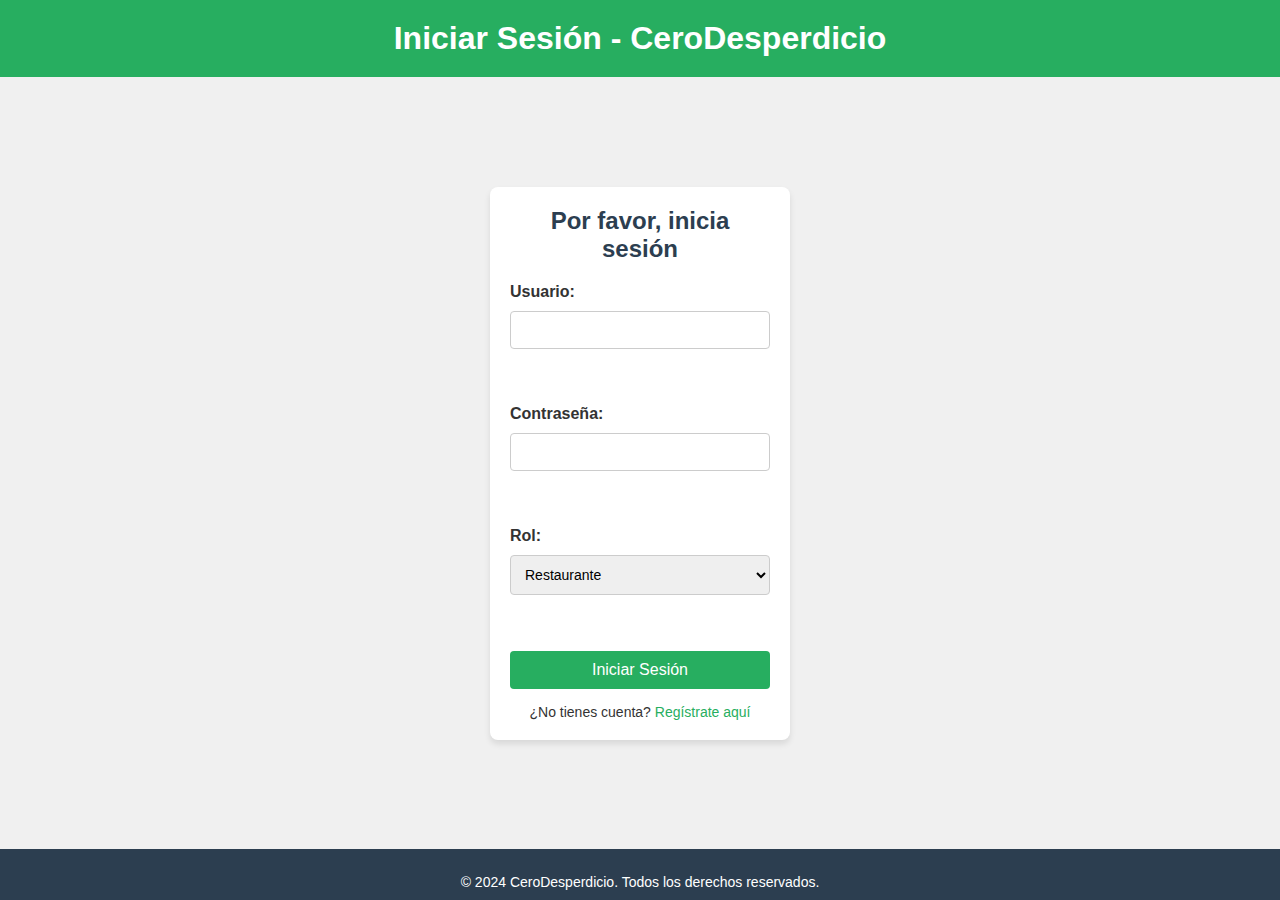
<file: index.html>
<!DOCTYPE html>
<html lang="es">

<head>
    <meta charset="UTF-8">
    <meta name="viewport" content="width=device-width, initial-scale=1.0">
    <title>Login - CeroDesperdicio</title>
    <link rel="stylesheet" href="css/login_register.css">
</head>

<body>
    <header>
        <h1>Iniciar Sesión - CeroDesperdicio</h1>
    </header>

    <main>
        <section>
            <h2>Por favor, inicia sesión</h2>
            <form>
                <label for="username">Usuario:</label>
                <input type="text" id="username" name="username" required><br><br>

                <label for="password">Contraseña:</label>
                <input type="password" id="password" name="password" required><br><br>

                <label for="role">Rol:</label>
                <select id="role" name="role" required>
                    <option value="restaurante">Restaurante</option>
                    <option value="organizacion">Organización Benéfica</option>
                    <option value="usuario">Usuario Normal</option>
                </select><br><br>

                <input type="button" onclick="login()" value="Iniciar Sesión">
            </form>
            <p>¿No tienes cuenta? <a href="/html/registro.html">Regístrate aquí</a></p>
        </section>
    </main>

    <footer>
        <p>&copy; 2024 CeroDesperdicio. Todos los derechos reservados.</p>
    </footer>

    <!-- Archivo de JavaScript externo -->
    <script src="js/script_login.js"></script>
</body>

</html>
</file>
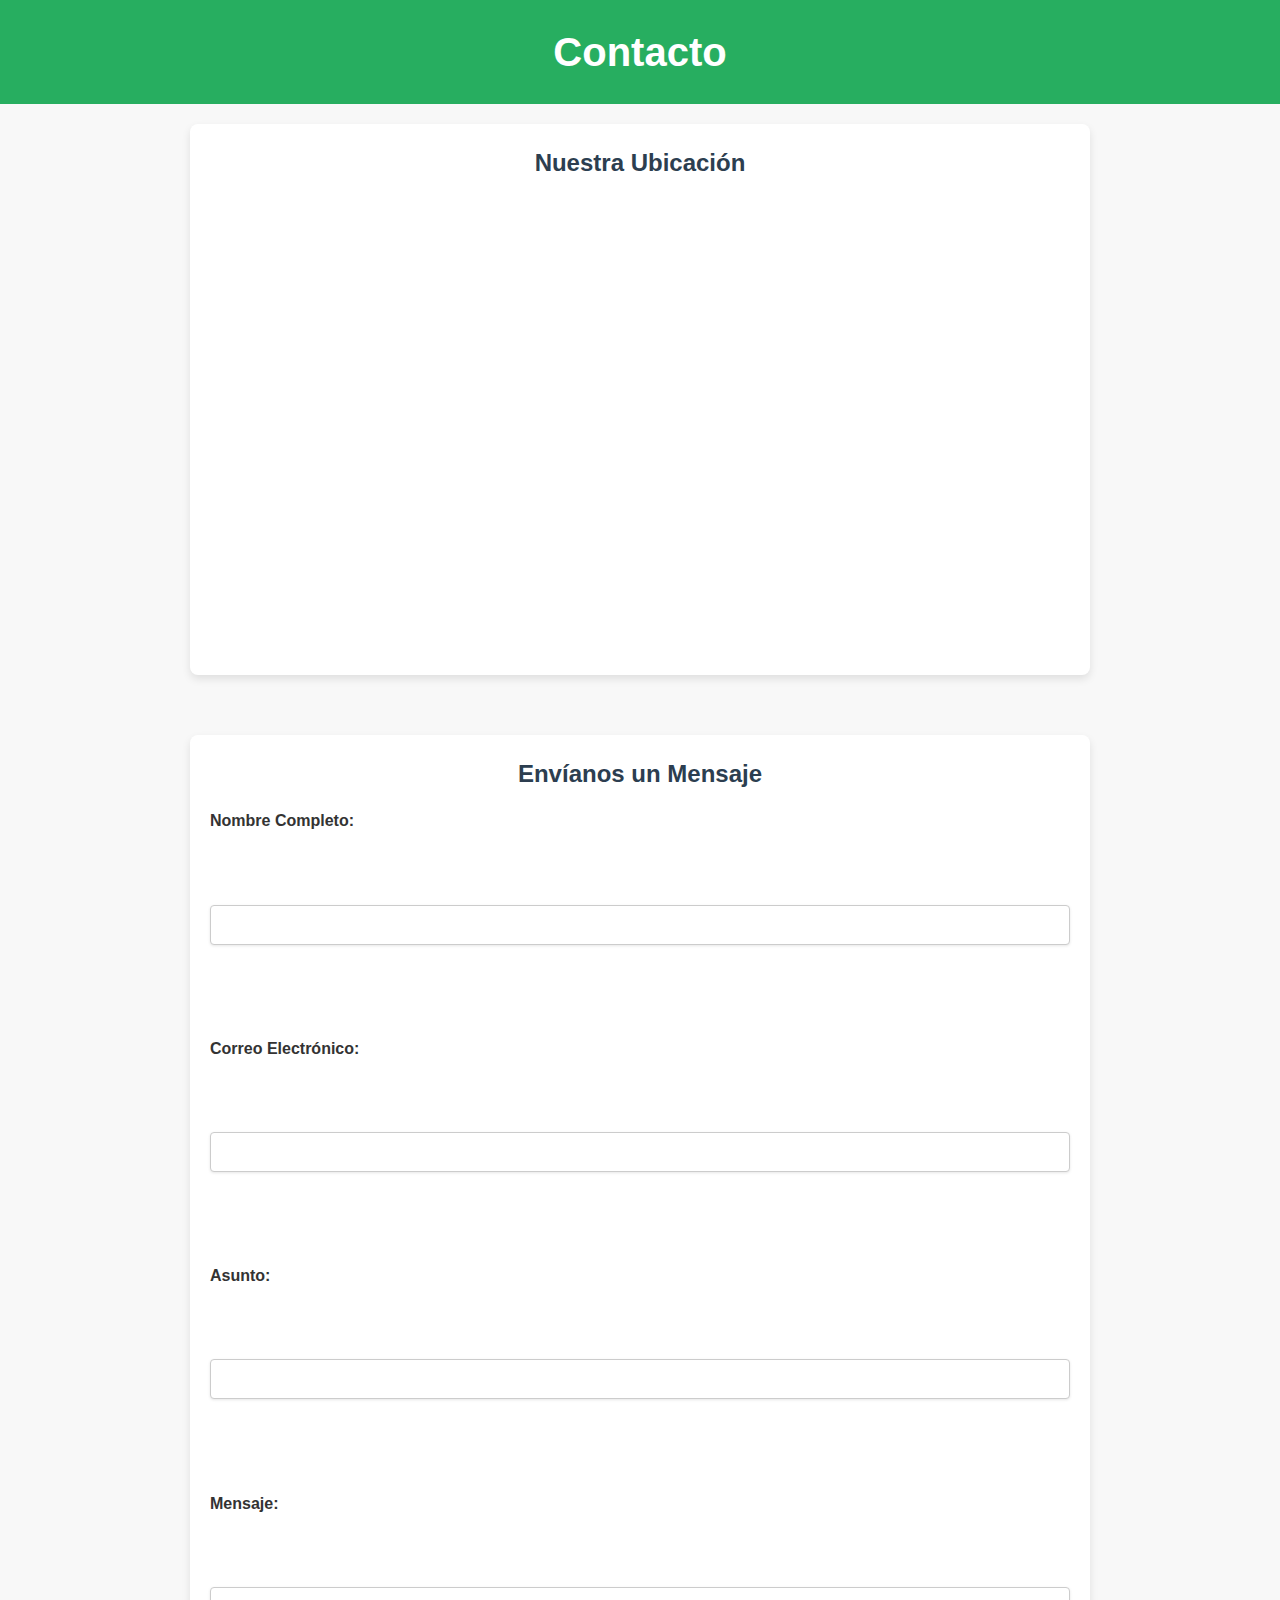
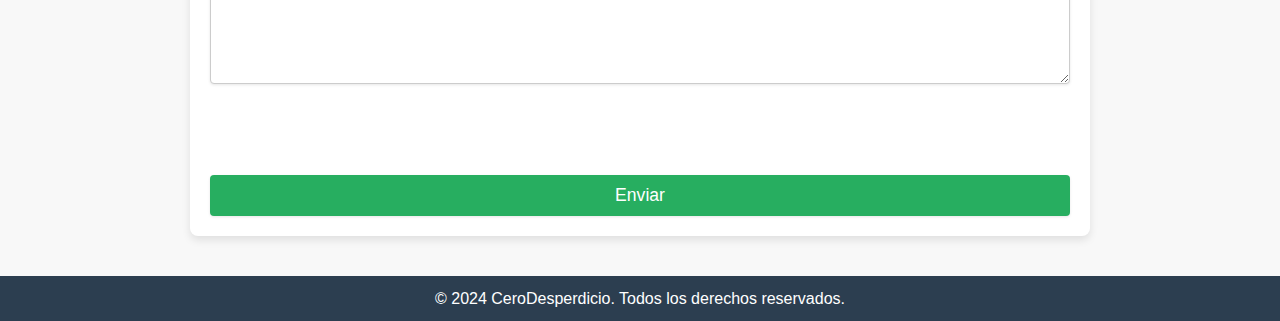
<file: html/contacto.html>
<!DOCTYPE html>
<html lang="es">
<head>
    <meta charset="UTF-8">
    <meta name="viewport" content="width=device-width, initial-scale=1.0">
    <title>Contacto - CeroDesperdicio</title>
    <link rel="stylesheet" href="/css/contacto.css"> <!-- Si tienes estilos propios -->
</head>
<body>

    <header>
        <h1>Contacto</h1>
    </header>

    <main>
        <!-- Sección del mapa con un iframe -->
        <section id="mapa">
            <h2>Nuestra Ubicación</h2>
            <iframe src="https://www.google.com/maps/embed?pb=!1m18!1m12!1m3!1d62667.49863583504!2d-74.81797505!3d10.9845951!2m3!1f0!2f0!3f0!3m2!1i1024!2i768!4f13.1!3m3!1m2!1s0x8ef42d44d12ae605%3A0x2633844581b917b2!2sBarranquilla%2C%20Atl%C3%A1ntico!5e0!3m2!1ses!2sco!4v1727123909899!5m2!1ses!2sco" width="600" height="450" style="border:0;" allowfullscreen="" loading="lazy" referrerpolicy="no-referrer-when-downgrade"></iframe>
        </section>

        <!-- Sección del formulario de contacto -->
        <section id="formulario-contacto">
            <h2>Envíanos un Mensaje</h2>
            <form action="#" method="post">
                <label for="name">Nombre Completo:</label><br>
                <input type="text" id="name" name="name" required><br><br>

                <label for="email">Correo Electrónico:</label><br>
                <input type="email" id="email" name="email" required><br><br>

                <label for="subject">Asunto:</label><br>
                <input type="text" id="subject" name="subject" required><br><br>

                <label for="message">Mensaje:</label><br>
                <textarea id="message" name="message" rows="5" required></textarea><br><br>

                <input type="submit" value="Enviar">
            </form>
        </section>
    </main>

    <footer>
        <p>&copy; 2024 CeroDesperdicio. Todos los derechos reservados.</p>
    </footer>

</body>
</html>
</file>
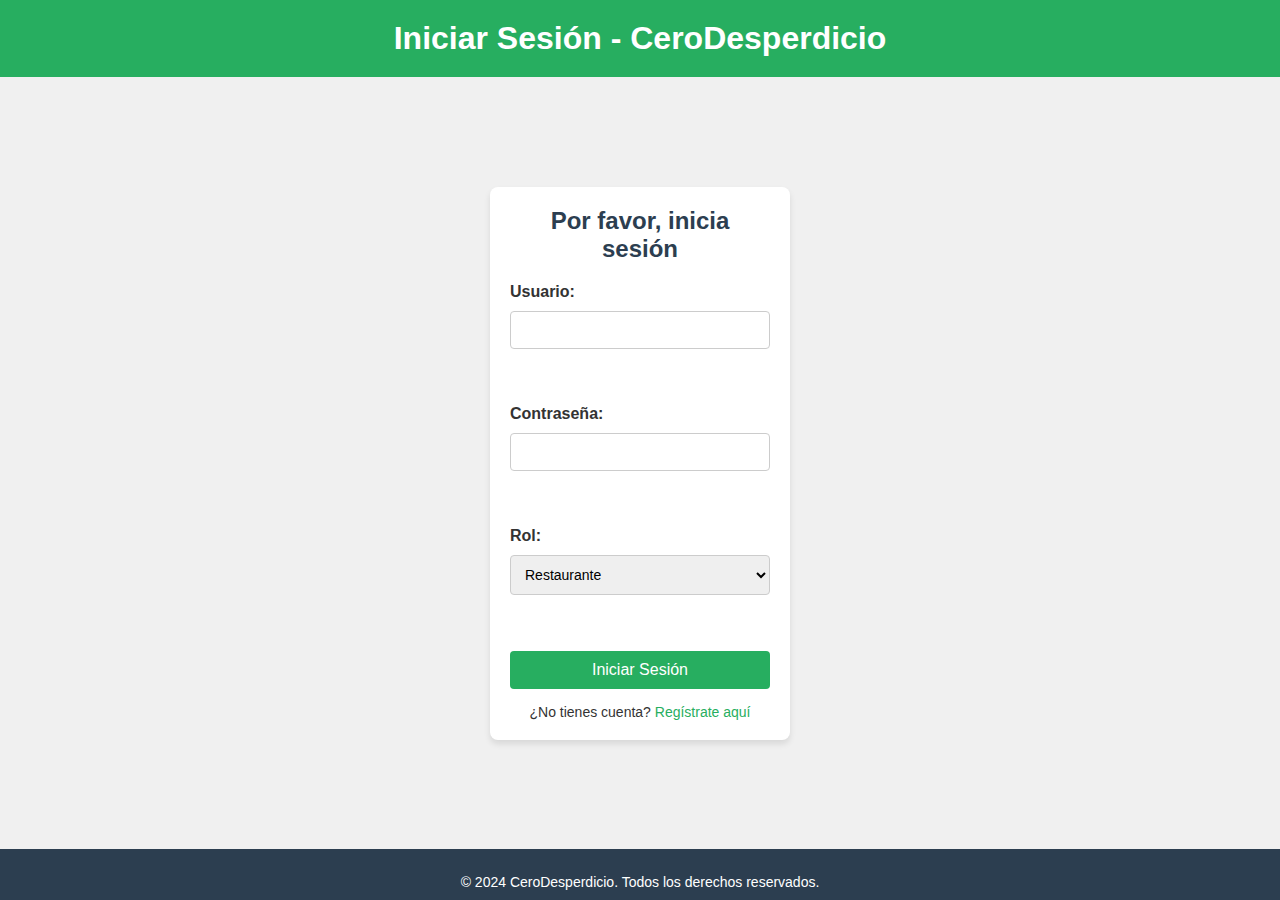
<file: html/donaciones_disponibles.html>
<!DOCTYPE html>
<html lang="es">
<head>
    <meta charset="UTF-8">
    <meta name="viewport" content="width=device-width, initial-scale=1.0">
    <title>Panel de gestión de donaciones</title>
    <link rel="stylesheet" href="/css/donaciones_disponibles.css">
    <link rel="stylesheet" href="https://cdnjs.cloudflare.com/ajax/libs/font-awesome/6.0.0-beta3/css/all.min.css">
</head>
<body>
    <header>
        <h1>Panel de gestión de donaciones</h1>
        <!-- Contenedor para el nombre del usuario y el ícono en la parte superior derecha -->
        <div id="user-info" class="user-info">
            <i class="fas fa-user"></i> <!-- Ícono de usuario -->
            <p id="usuario-nombre"></p> <!-- Aquí se mostrará el nombre del usuario -->
            <button id="logout-btn" class="logout-btn" onclick="logout()">
                <i class="fas fa-sign-out-alt"></i> <!-- Ícono de cerrar sesión -->
            </button>
        </div>
    </header>

    <main>
        <section id="donaciones-section">
            <h2>Donaciones Recibidas</h2>
            <table id="donaciones-table">
                <thead>
                    <tr>
                        <th>Nombre del Donante</th>
                        <th>Teléfono</th>
                        <th>Barrio</th>
                        <th>Dirección</th>
                        <th>Tipo de Donación</th>
                        <th>Cantidad</th>
                        <th>Unidad</th>
                        <th>Fecha de Caducidad</th>
                    </tr>
                </thead>
                <tbody id="donaciones-body">
                    <!-- Aquí se mostrarán las donaciones -->
                </tbody>
            </table>
        </section>
    </main>

    <footer>
        <p>&copy; 2024 CeroDesperdicio. Todos los derechos reservados.</p>
    </footer>

    <script src="/js/donaciones_disponibles.js"></script>
    <script src="/js/script_show_user.js"></script>
    <script src="/js/verifyLoged.js"></script>
</body>
</html>
</file>
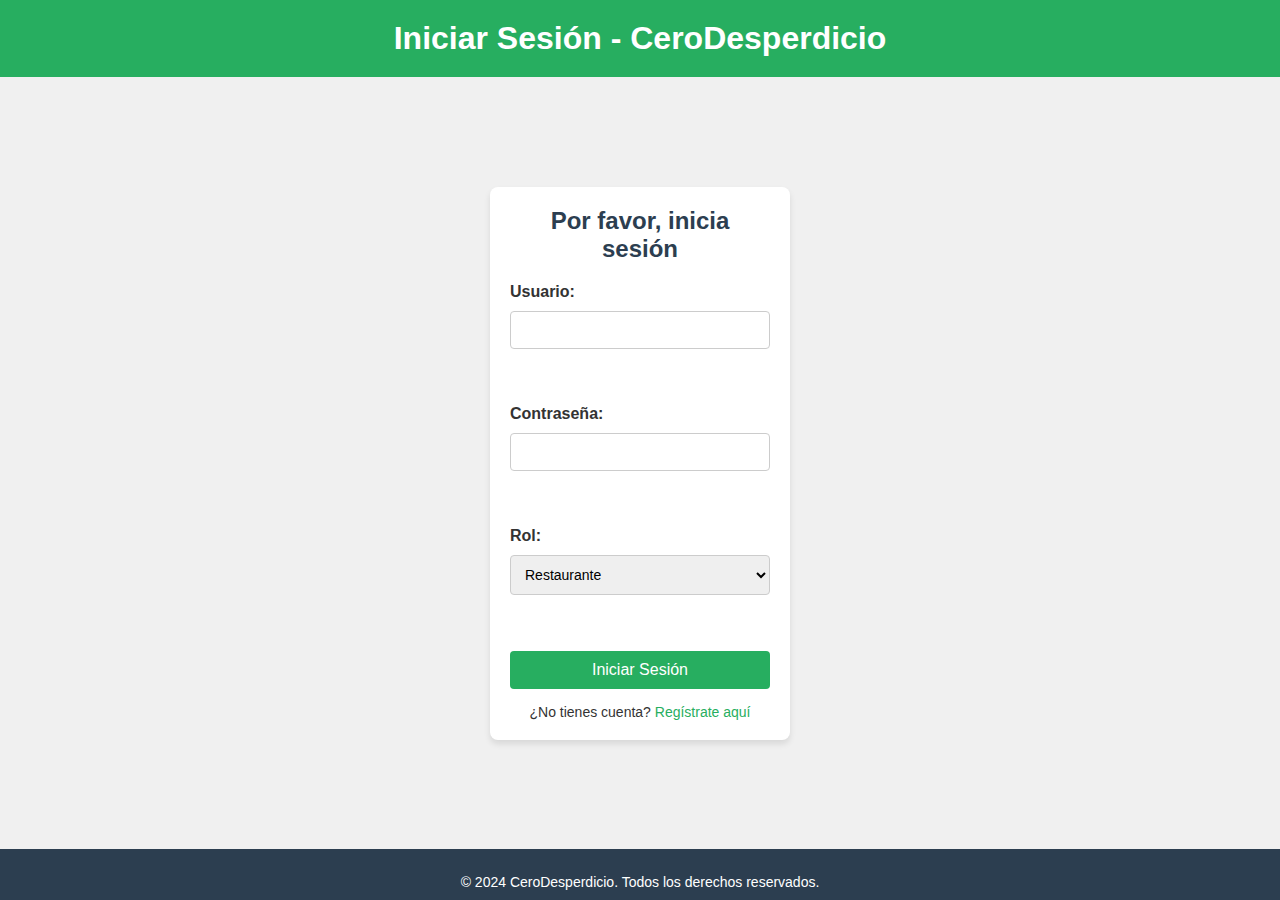
<file: html/donar.html>
<!DOCTYPE html>
<html lang="es">
<head>
    <meta charset="UTF-8">
    <meta name="viewport" content="width=device-width, initial-scale=1.0">
    <title>CeroDesperdicio</title>
    <link rel="stylesheet" href="/css/donaciones.css">
    <link rel="stylesheet" href="https://cdnjs.cloudflare.com/ajax/libs/font-awesome/6.0.0-beta3/css/all.min.css">

</head>
<body>
    <header>
        <h1>Panel de donaciones</h1>
        
        <div id="user-info" class="user-info"></div>
            <i class="fas fa-user"></i> <!-- Ícono de usuario -->
            <p id="usuario-nombre"></p> <!-- Aquí se mostrará el nombre del usuario -->
            <button id="logout-btn" class="logout-btn" onclick="logout()">
                <i class="fas fa-sign-out-alt"></i> <!-- Ícono de cerrar sesión -->
            </button>
        </div>
    </header>

    <main>
        <section id="organizaciones-list" class="card-container">
            <!-- Aquí se generarán las tarjetas de las organizaciones -->
        </section>
    </main>



    <footer>
        <p>&copy; 2024 CeroDesperdicio. Todos los derechos reservados.</p>
    </footer>

    <script src="/js/script_organizaciones.js"></script>
    <script src="/js/script_show_user.js"></script>
    <script src="/js/verifyLoged.js"></script>
</body>
</html>
</file>
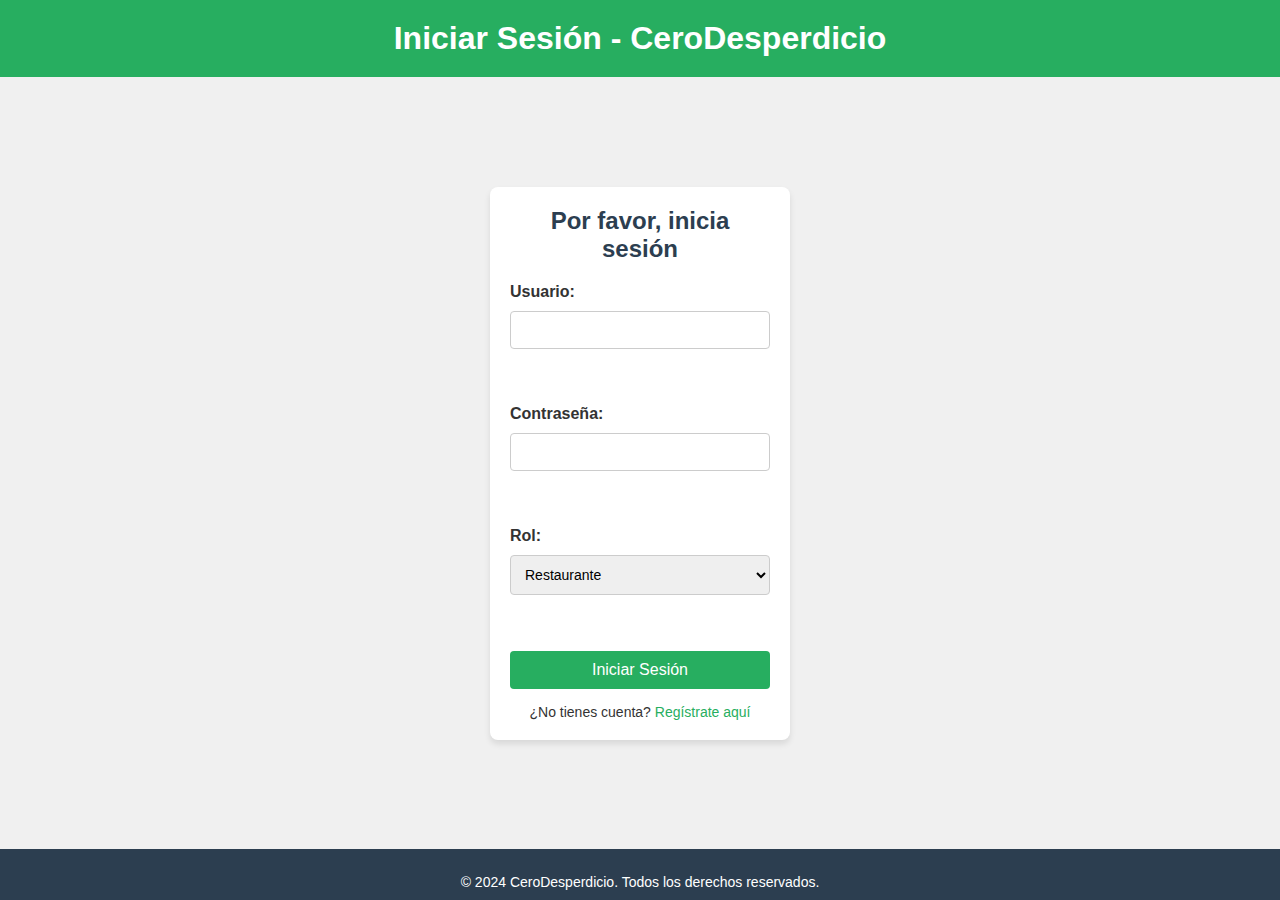
<file: html/formulario_donacion.html>
<!DOCTYPE html>
<html lang="es">
<head>
    <meta charset="UTF-8">
    <meta name="viewport" content="width=device-width, initial-scale=1.0">
    <title>Formulario de Donación</title>
    <link rel="stylesheet" href="/css/formulario_donaciones.css">
    <link rel="stylesheet" href="https://cdnjs.cloudflare.com/ajax/libs/font-awesome/6.0.0-beta3/css/all.min.css">
</head>
<body>
    <header>
        <h1>Realizar Donación</h1>
        <div id="user-info" class="user-info"></div>
        <i class="fas fa-user"></i> <!-- Ícono de usuario -->
        <p id="usuario-nombre"></p> <!-- Aquí se mostrará el nombre del usuario -->
        <button id="logout-btn" class="logout-btn" onclick="logout()">
            <i class="fas fa-sign-out-alt"></i> <!-- Ícono de cerrar sesión -->
        </button>
    </header>
    <main>
        <form id="donation-form">
            <label for="organization">Donado a:</label>
            <input type="text" id="organization" name="organization" readonly><br><br>

            <label for="donor-name">Nombre / Nombre del restaurante:</label>
            <input type="text" id="donor-name" name="donor-name" required><br><br>

            <!-- Campo nuevo: Teléfono de contacto -->
            <label for="contact-phone">Teléfono de contacto:</label>
            <input type="tel" id="contact-phone" name="contact-phone" required><br><br>

            <!-- Campo nuevo: Barrio -->
            <label for="neighborhood">Barrio:</label>
            <input type="text" id="neighborhood" name="neighborhood" required><br><br>

            <!-- Campo nuevo: Dirección -->
            <label for="address">Dirección:</label>
            <input type="text" id="address" name="address" required><br><br>

            <label for="donation-type">Nombre de alimento a donar:</label>
            <input type="text" id="donation-type" name="donation-type" required><br><br>

            <label for="donation-quantity">Cantidad:</label>
            <input type="number" min="1" id="donation-quantity" name="donation-quantity" required><br><br>

            <!-- Radio buttons para seleccionar la unidad de medida -->
            <label>Unidad de medida:</label><br>
            <input type="radio" id="litros" name="unit" value="litros" required>
            <label for="litros">Litros</label><br>

            <input type="radio" id="kilogramos" name="unit" value="kilogramos" required>
            <label for="kilogramos">Kilogramos</label><br>

            <input type="radio" id="unidades" name="unit" value="unidades" required>
            <label for="unidades">Unidades</label><br><br>

            <!-- Input de fecha para colocar la fecha de caducidad -->
            <label for="expiration-date">Fecha de Caducidad:</label>
            <input type="date" id="expiration-date" name="expiration-date" required><br><br>

            <input type="button" onclick="guardarDonacion()" value="Donar">
        </form>
    </main>
    <script src="/js/script_get_org.js"></script>
    <script src="/js/verifyLoged.js"></script>
    <script src="/js/script_show_user.js"></script>
    <script src="/js/script_send_donation.js"></script>
</body>
</html>
</file>
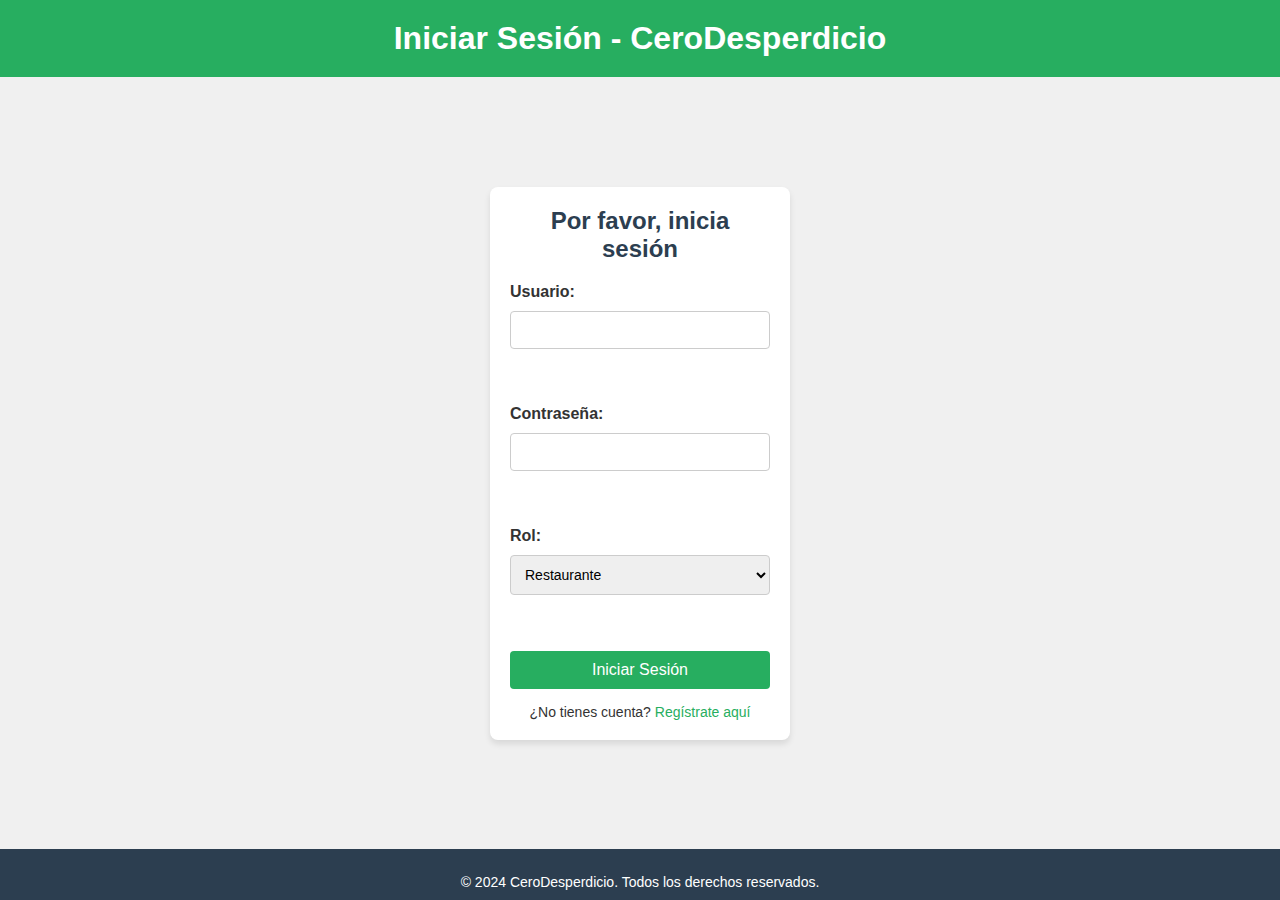
<file: html/intercambios.html>
<!DOCTYPE html>
<html lang="es">
<head>
    <meta charset="UTF-8">
    <meta name="viewport" content="width=device-width, initial-scale=1.0">
    <title>Intercambio de Alimentos</title>
    <link rel="stylesheet" href="/css/intercambios.css">
    <link rel="stylesheet" href="https://cdnjs.cloudflare.com/ajax/libs/font-awesome/6.0.0-beta3/css/all.min.css">
</head>
<body>
    <header>
        <h1>Intercambio de Alimentos</h1>
        
        <div id="user-info" class="user-info">
            <i class="fas fa-user"></i> <!-- Ícono de usuario -->
            <p id="usuario-nombre"></p> <!-- Aquí se mostrará el nombre del usuario -->
            <button id="logout-btn" class="logout-btn" onclick="logout()">
                <i class="fas fa-sign-out-alt"></i> <!-- Ícono de cerrar sesión -->
            </button>
        </div>
    </header>

    <main>
        <section id="intercambios-list" class="card-container">
            <!-- Aquí se generarán las tarjetas de los intercambios de alimentos -->
        </section>
    </main>

    <footer>
        <p>&copy; 2024 CeroDesperdicio. Todos los derechos reservados.</p>
    </footer>

    <script src="/js/script_intercambios.js"></script>
    <script src="/js/script_show_user.js"></script>
    <script src="/js/verifyLoged.js"></script>
</body>
</html>
</file>
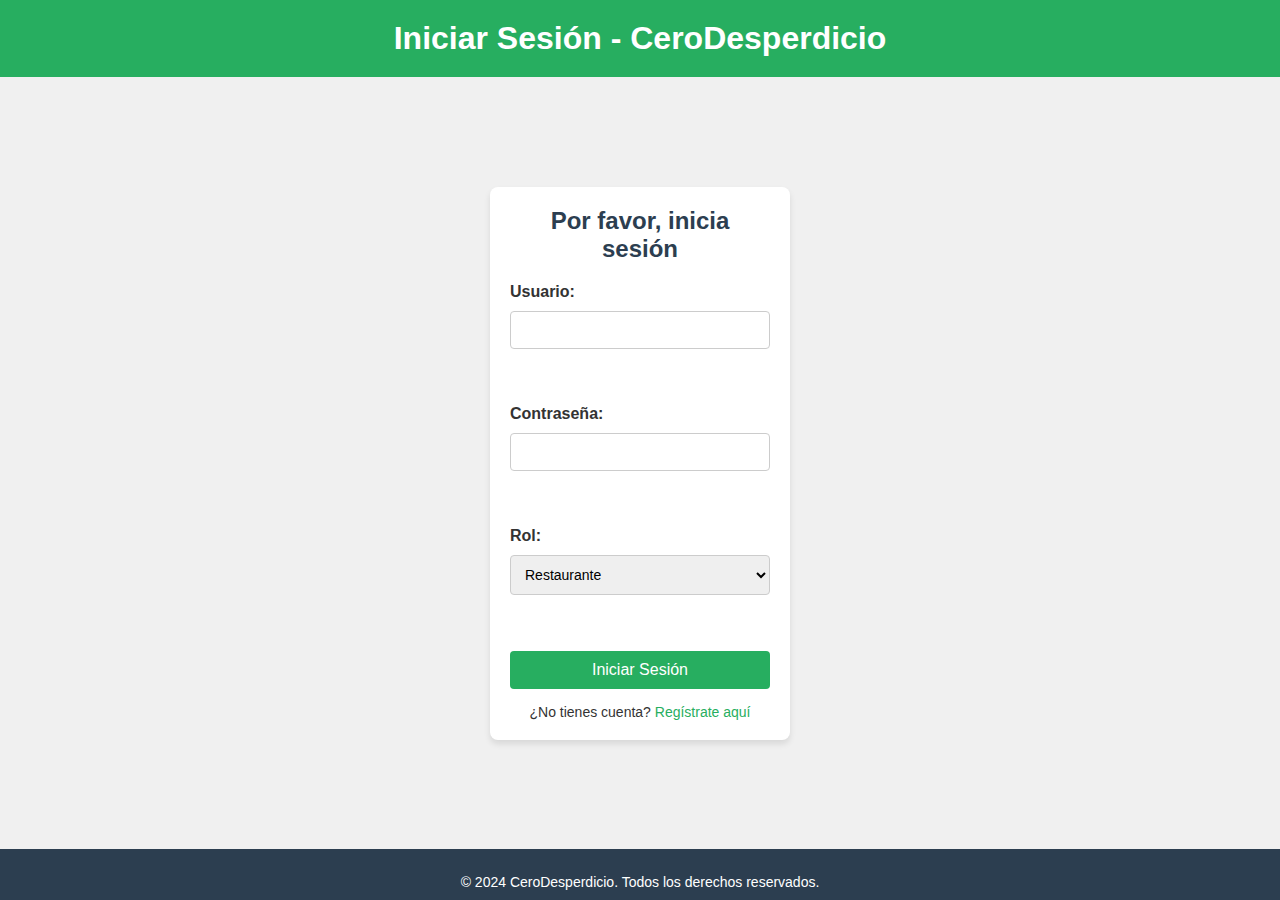
<file: html/organizacion.html>
<!DOCTYPE html>
<html lang="es">
<head>
    <meta charset="UTF-8">
    <meta name="viewport" content="width=device-width, initial-scale=1.0">
    <title>CeroDesperdicio</title>
    <link rel="stylesheet" href="/css/styles.css">
    <link rel="stylesheet" href="https://cdnjs.cloudflare.com/ajax/libs/font-awesome/6.0.0-beta3/css/all.min.css">
</head>
<body>
    <header>
        <h1>Bienvenido a CeroDesperdicio</h1>
       <!-- Contenedor para el nombre del usuario y el ícono en la parte superior derecha -->
       <div id="user-info" class="user-info">
        <i class="fas fa-user"></i> <!-- Ícono de usuario -->
        <p id="usuario-nombre"></p> <!-- Aquí se mostrará el nombre del usuario -->
        <button id="logout-btn" class="logout-btn" onclick="logout()">
            <i class="fas fa-sign-out-alt"></i> <!-- Ícono de cerrar sesión -->
        </button>
    </div>
        
        <nav>
            <ul>
                <li><a href="/html/organizacion.html">Inicio</a></li>
                <li><a href="/html/donaciones_disponibles.html">Donaciones Disponibles</a></li>
                <li><a href="/html/contacto.html">Contacto</a></li>
            </ul>
        </nav>
    </header>

    <img src="/img/imgdesper.jpg" class="img_i" >
            
    <main>
        <section>
            <h2>El problema del desperdicio de alimentos en Colombia</h2>
            <p>En Colombia, una cantidad significativa de alimentos se desperdicia cada año. Según informes recientes, se estima que alrededor de <strong>9.76 millones de toneladas</strong> de alimentos se pierden o desperdician anualmente, lo que equivale al 34% del total de los alimentos producidos en el país.</p>
            <p>Este desperdicio afecta tanto a los productores como a los consumidores, y representa una oportunidad perdida para alimentar a miles de personas que sufren de inseguridad alimentaria.</p>
        </section>
        


        <section>
            <h2>¿Qué es CeroDesperdicio?</h2>
            <p>CeroDesperdicio es una plataforma diseñada para reducir el desperdicio de alimentos mediante la donación de los excedentes de restaurantes y hogares. Nuestro objetivo es conectar a las personas y empresas con alimentos sobrantes con organizaciones benéficas que pueden distribuirlos a quienes más lo necesitan.</p>
            <p>De esta manera, no solo contribuimos a reducir el impacto ambiental del desperdicio de alimentos, sino que también ayudamos a quienes sufren de hambre y pobreza en nuestro país.</p>
        </section>

        <section>
            <h2>¿Cómo puedes contribuir?</h2>
            <ul>
                <li>Si eres un restaurante, puedes registrar los alimentos sobrantes y ponerlos a disposición de organizaciones benéficas.</li>
                <li>Si eres un usuario, puedes intercambiar o donar alimentos cercanos a su fecha de caducidad para evitar su desperdicio.</li>
                <li>Si representas una organización benéfica, puedes gestionar las donaciones recibidas para distribuirlas a quienes más lo necesitan.</li>
            </ul>
            <p>¡Juntos podemos marcar la diferencia en la lucha contra el desperdicio de alimentos!</p>
        </section>
    </main>

    <footer>
        <p>&copy; 2024 CeroDesperdicio. Todos los derechos reservados.</p>
    </footer>

    <script src="/js/script_show_user.js"></script>
    <script src="/js/verifyLoged.js"></script>
</body>
</html>
</file>
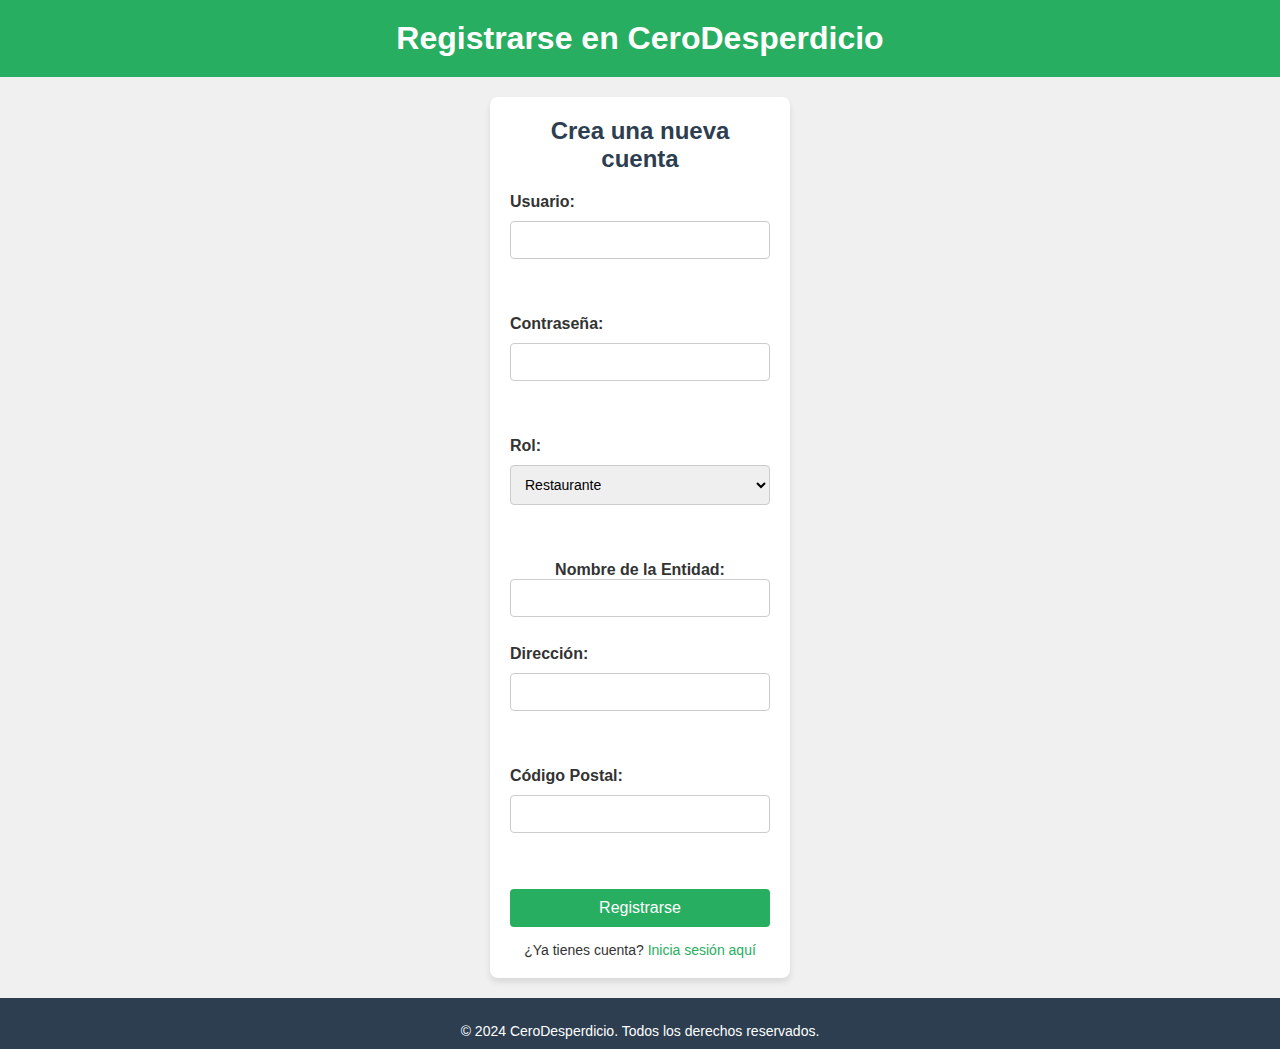
<file: html/registro.html>
<!DOCTYPE html>
<html lang="es">
<head>
    <meta charset="UTF-8">
    <meta name="viewport" content="width=device-width, initial-scale=1.0">
    <title>Registro - CeroDesperdicio</title>
    <link rel="stylesheet" href="/css/login_register.css">
</head>
<body>
    <header>
        <h1>Registrarse en CeroDesperdicio</h1>
    </header>

    <main>
        <section>
            <h2>Crea una nueva cuenta</h2>
            <form>
                <!-- Campos comunes -->
                <label for="username">Usuario:</label>
                <input type="text" id="username" name="username" required><br><br>

                <label for="password">Contraseña:</label>
                <input type="password" id="password" name="password" required><br><br>

                <label for="role">Rol:</label>
                <select id="role" name="role" required onchange="handleRoleChange()">
                    <option value="restaurante">Restaurante</option>
                    <option value="organizacion">Organización Benéfica</option>
                    <option value="usuario">Usuario Normal</option>
                </select><br><br>

                <!-- Campos específicos para Usuario Normal -->
                <div id="user-fields" style="display:none;">
                    <label for="first-name">Nombres:</label>
                    <input type="text" id="first-name" name="first-name"><br><br>

                    <label for="last-name">Apellidos:</label>
                    <input type="text" id="last-name" name="last-name"><br><br>
                </div>

                <!-- Campos específicos para Restaurante y Organización Benéfica -->
                <div id="org-fields" style="display:none;">
                    <label for="org-name">Nombre de la Entidad:</label>
                    <input type="text" id="org-name" name="org-name"><br><br>
                </div>

                <!-- Campos comunes -->
                <label for="address">Dirección:</label>
                <input type="text" id="address" name="address" required><br><br>

                <label for="postal-code">Código Postal:</label>
                <input type="text" id="postal-code" name="postal-code" required><br><br>

                <input type="button" value="Registrarse">
            </form>
            <p>¿Ya tienes cuenta? <a href="/index.html">Inicia sesión aquí</a></p>
        </section>
    </main>

    <footer>
        <p>&copy; 2024 CeroDesperdicio. Todos los derechos reservados.</p>
    </footer>

    <!-- Archivo de JavaScript externo -->
    <script src="/js/script_register.js"></script>

</body>
</html>
</file>
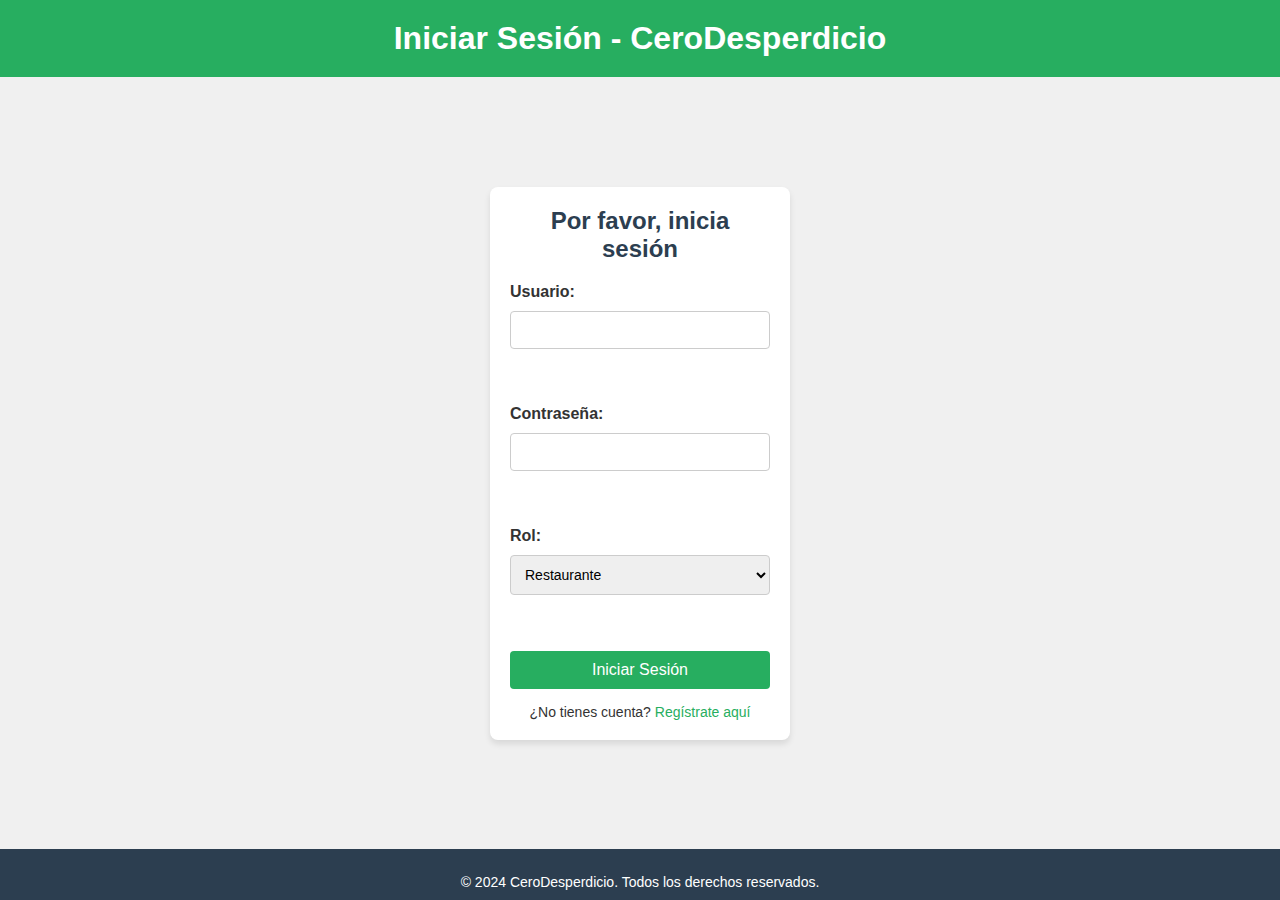
<file: html/restaurante.html>
<!DOCTYPE html>
<html lang="es">
<head>
    <meta charset="UTF-8">
    <meta name="viewport" content="width=device-width, initial-scale=1.0">
    <title>CeroDesperdicio</title>
    <link rel="stylesheet" href="/css/styles.css">
    <link rel="stylesheet" href="https://cdnjs.cloudflare.com/ajax/libs/font-awesome/6.0.0-beta3/css/all.min.css">

</head>
<body>
    <header>
        <h1>Bienvenido a CeroDesperdicio</h1>
       <!-- Contenedor para el nombre del usuario y el ícono en la parte superior derecha -->
       <div id="user-info" class="user-info">
        <i class="fas fa-user"></i> <!-- Ícono de usuario -->
        <p id="usuario-nombre"></p> <!-- Aquí se mostrará el nombre del usuario -->
        <button id="logout-btn" class="logout-btn" onclick="logout()">
            <i class="fas fa-sign-out-alt"></i> <!-- Ícono de cerrar sesión -->
        </button>
    </div>


        <!-- Menú específico del Restaurante -->
        <nav>
            <ul>
                <li><a href="/html/restaurante.html">Inicio</a></li>
                <li><a href="donar.html">Donar</a></li>
                <li><a href="contacto.html">Contacto</a></li>
            </ul>
        </nav>
    </header>

    <img src="/img/imgdesper.jpg" class="img_i" >

    <main>
        <section>
            <h2>El problema del desperdicio de alimentos en Colombia</h2>
            <p>En Colombia, una cantidad significativa de alimentos se desperdicia cada año. Según informes recientes, se estima que alrededor de <strong>9.76 millones de toneladas</strong> de alimentos se pierden o desperdician anualmente, lo que equivale al 34% del total de los alimentos producidos en el país.</p>
            <p>Este desperdicio afecta tanto a los productores como a los consumidores, y representa una oportunidad perdida para alimentar a miles de personas que sufren de inseguridad alimentaria.</p>
        </section>
        


        <section>
            <h2>¿Qué es CeroDesperdicio?</h2>
            <p>CeroDesperdicio es una plataforma diseñada para reducir el desperdicio de alimentos mediante la donación de los excedentes de restaurantes y hogares. Nuestro objetivo es conectar a las personas y empresas con alimentos sobrantes con organizaciones benéficas que pueden distribuirlos a quienes más lo necesitan.</p>
            <p>De esta manera, no solo contribuimos a reducir el impacto ambiental del desperdicio de alimentos, sino que también ayudamos a quienes sufren de hambre y pobreza en nuestro país.</p>
        </section>

        <section>
            <h2>¿Cómo puedes contribuir?</h2>
            <ul>
                <li>Si eres un restaurante, puedes registrar los alimentos sobrantes y ponerlos a disposición de organizaciones benéficas.</li>
                <li>Si eres un usuario, puedes intercambiar o donar alimentos cercanos a su fecha de caducidad para evitar su desperdicio.</li>
                <li>Si representas una organización benéfica, puedes gestionar las donaciones recibidas para distribuirlas a quienes más lo necesitan.</li>
            </ul>
            <p>¡Juntos podemos marcar la diferencia en la lucha contra el desperdicio de alimentos!</p>
        </section>
    </main>

    <footer>
        <p>&copy; 2024 CeroDesperdicio. Todos los derechos reservados.</p>
    </footer>

    <script src="/js/script_show_user.js"></script>
    <script src="/js/verifyLoged.js"></script>
</body>
</html>
</file>
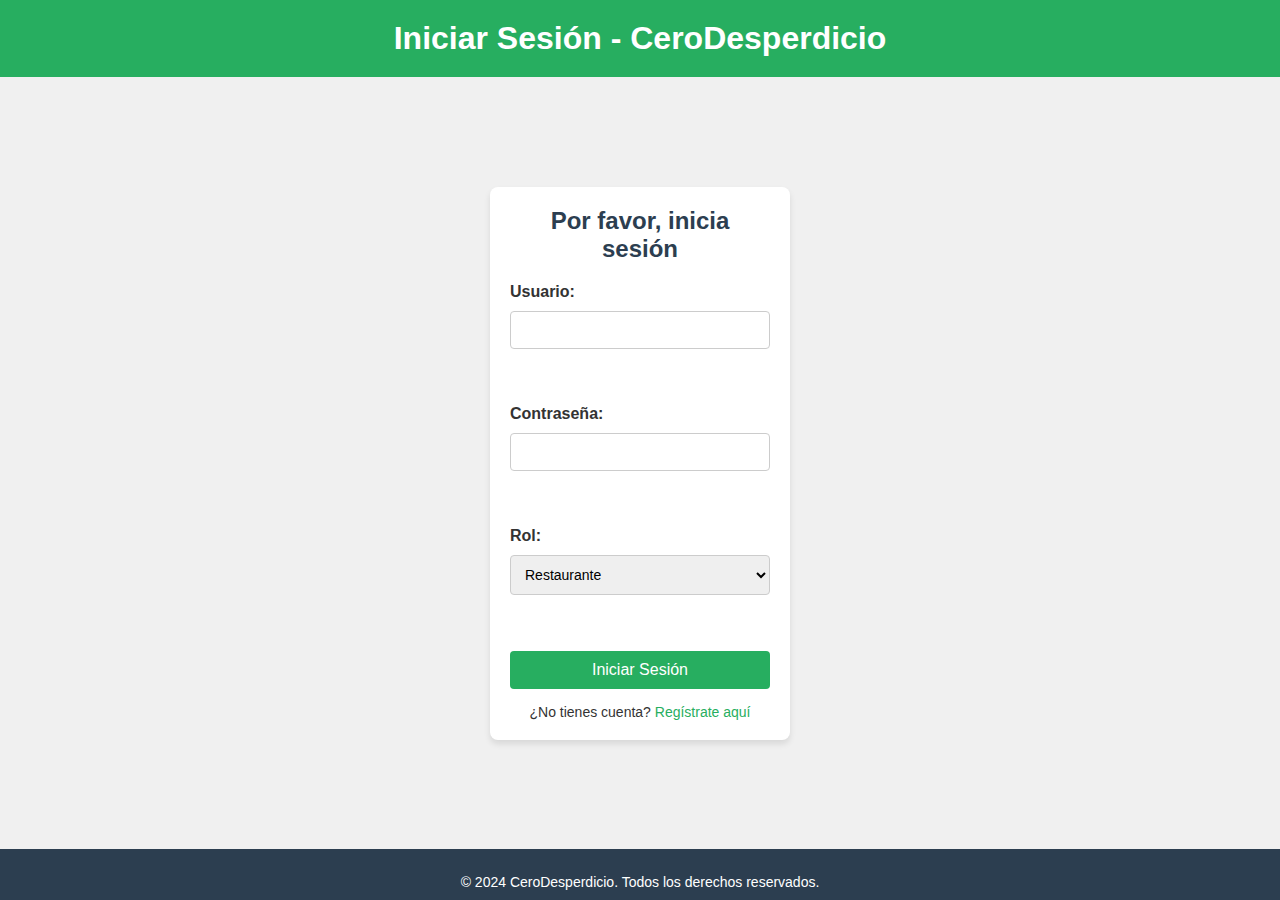
<file: html/usuario.html>
<!DOCTYPE html>
<html lang="es">
<head>
    <meta charset="UTF-8">
    <meta name="viewport" content="width=device-width, initial-scale=1.0">
    <title>CeroDesperdicio</title>
    <link rel="stylesheet" href="/css/styles.css">
    <link rel="stylesheet" href="https://cdnjs.cloudflare.com/ajax/libs/font-awesome/6.0.0-beta3/css/all.min.css">

</head>
<body>
    
    <header>
        <h1>Bienvenido a CeroDesperdicio</h1>
        <div id="user-info" class="user-info">
            <i class="fas fa-user"></i> <!-- Ícono de usuario -->
            <p id="usuario-nombre"></p> <!-- Aquí se mostrará el nombre del usuario -->
            <button id="logout-btn" class="logout-btn" onclick="logout()">
                <i class="fas fa-sign-out-alt"></i> <!-- Ícono de cerrar sesión -->
            </button>
        </div>


        <nav>
            <ul>
                <li><a href="/html/usuario.html">Inicio</a></li>
                <li><a href="donar.html">Donar</a></li>
                <li><a href="intercambios.html">Intercambios</a></li>
                <li><a href="contacto.html">Contacto</a></li>
            </ul>
        </nav>
        
    </header>

    <img src="/img/imgdesper.jpg" class="img_i" >

    <main>
        <section>
            <h2>El problema del desperdicio de alimentos en Colombia</h2>
            <p>En Colombia, una cantidad significativa de alimentos se desperdicia cada año. Según informes recientes, se estima que alrededor de <strong>9.76 millones de toneladas</strong> de alimentos se pierden o desperdician anualmente, lo que equivale al 34% del total de los alimentos producidos en el país.</p>
            <p>Este desperdicio afecta tanto a los productores como a los consumidores, y representa una oportunidad perdida para alimentar a miles de personas que sufren de inseguridad alimentaria.</p>
        </section>
        


        <section>
            <h2>¿Qué es CeroDesperdicio?</h2>
            <p>CeroDesperdicio es una plataforma diseñada para reducir el desperdicio de alimentos mediante la donación de los excedentes de restaurantes y hogares. Nuestro objetivo es conectar a las personas y empresas con alimentos sobrantes con organizaciones benéficas que pueden distribuirlos a quienes más lo necesitan.</p>
            <p>De esta manera, no solo contribuimos a reducir el impacto ambiental del desperdicio de alimentos, sino que también ayudamos a quienes sufren de hambre y pobreza en nuestro país.</p>
        </section>

        <section>
            <h2>¿Cómo puedes contribuir?</h2>
            <ul>
                <li>Si eres un restaurante, puedes registrar los alimentos sobrantes y ponerlos a disposición de organizaciones benéficas.</li>
                <li>Si eres un usuario, puedes intercambiar o donar alimentos cercanos a su fecha de caducidad para evitar su desperdicio.</li>
                <li>Si representas una organización benéfica, puedes gestionar las donaciones recibidas para distribuirlas a quienes más lo necesitan.</li>
            </ul>
            <p>¡Juntos podemos marcar la diferencia en la lucha contra el desperdicio de alimentos!</p>
        </section>
    </main>

    <footer>
        <p>&copy; 2024 CeroDesperdicio. Todos los derechos reservados.</p>
    </footer>

    <script src="/js/script_show_user.js"></script>
    <script src="/js/verifyLoged.js"></script>

</body>
</html>
</file>
<file: css/login_register.css>
/* Reinicio básico de estilos */
* {
    margin: 0;
    padding: 0;
    box-sizing: border-box;
}

body {
    font-family: Arial, sans-serif;
    background-color: #f0f0f0;
    color: #333;
    display: flex;
    flex-direction: column;
    min-height: 100vh;
}

header {
    background-color: #27ae60;
    color: white;
    padding: 20px;
    text-align: center;
}

main {
    display: flex;
    justify-content: center;
    align-items: center;
    flex-grow: 1;
    padding: 20px;
}

section {
    background-color: white;
    padding: 20px;
    border-radius: 8px;
    box-shadow: 0px 4px 6px rgba(0, 0, 0, 0.1);
    width: 300px;
    text-align: center;
}

h2 {
    color: #2c3e50;
    margin-bottom: 20px;
}

form {
    display: flex;
    flex-direction: column;
    gap: 10px;
}

label {
    text-align: left;
    font-weight: bold;
}

input[type="text"], input[type="password"], select {
    padding: 10px;
    width: 100%;
    border: 1px solid #ccc;
    border-radius: 4px;
    font-size: 14px;
}

input[type="button"] {
    background-color: #27ae60;
    color: white;
    padding: 10px;
    border: none;
    border-radius: 4px;
    cursor: pointer;
    font-size: 16px;
}

input[type="button"]:hover {
    background-color: #2ecc71;
}

p {
    margin-top: 15px;
    font-size: 14px;
}

a {
    color: #27ae60;
    text-decoration: none;
}

a:hover {
    text-decoration: underline;
}

footer {
    background-color: #2c3e50;
    color: white;
    text-align: center;
    padding: 10px 0;
    position: relative;
    bottom: 0;
    width: 100%;
}
</file>
<file: css/contacto.css>
/* Reinicio básico */
* {
    margin: 0;
    padding: 0;
    box-sizing: border-box;
}

body {
    font-family: 'Arial', sans-serif;
    background-color: #f8f8f8;
    color: #333;
    line-height: 1.6;
    display: flex;
    flex-direction: column;
    min-height: 100vh;
}

header {
    background-color: #27ae60;
    color: white;
    padding: 20px;
    text-align: center;
}

header h1 {
    margin: 0;
    font-size: 2.5em;
}

/* Estilos principales */
main {
    flex-grow: 1;
    padding: 20px;
    display: flex;
    flex-direction: column;
    gap: 40px;
    align-items: center;
}

#mapa, #formulario-contacto {
    background-color: white;
    padding: 20px;
    border-radius: 8px;
    box-shadow: 0 4px 8px rgba(0, 0, 0, 0.1);
    max-width: 900px;
    width: 100%;
    margin-bottom: 20px;
}

h2 {
    color: #2c3e50;
    margin-bottom: 15px;
    text-align: center;
}

/* Estilos del iframe del mapa */
#mapa iframe {
    width: 100%;
    height: 450px;
    border: 0;
    border-radius: 8px;
}

/* Estilos del formulario de contacto */
form {
    display: flex;
    flex-direction: column;
    gap: 20px;
}

label {
    font-weight: bold;
    margin-bottom: 5px;
}

input[type="text"], input[type="email"], input[type="submit"], textarea {
    width: 100%;
    padding: 10px;
    font-size: 1em;
    border: 1px solid #ccc;
    border-radius: 4px;
    outline: none;
    box-shadow: 0 1px 3px rgba(0, 0, 0, 0.1);
    transition: box-shadow 0.2s ease;
}

input[type="text"]:focus, input[type="email"]:focus, textarea:focus {
    box-shadow: 0 0 5px rgba(39, 174, 96, 0.5);
}

input[type="submit"] {
    background-color: #27ae60;
    color: white;
    border: none;
    cursor: pointer;
    font-size: 1.1em;
    transition: background-color 0.2s ease;
}

input[type="submit"]:hover {
    background-color: #2ecc71;
}

/* Footer */
footer {
    background-color: #2c3e50;
    color: white;
    text-align: center;
    padding: 10px 0;
    margin-top: auto;
    width: 100%;
}
</file>
<file: css/donaciones_disponibles.css>
* {
    margin: 0;
    padding: 0;
    box-sizing: border-box;
}

body {
    font-family: 'Arial', sans-serif;
    background-color: #f8f8f8;
    color: #333;
    line-height: 1.6;
    display: flex;
    flex-direction: column;
    min-height: 100vh;
}

header {
    background-color: #27ae60;
    color: white;
    padding: 20px;
    display: flex;
    justify-content: space-between; /* Espacio entre el título y el usuario */
    align-items: center;
}

header h1 {
    margin: 0;
    flex-grow: 1; /* El título ocupa el espacio disponible */
    text-align: center; 
}

section h2 {
    color: #2f7c4b;
    text-align: center;
}

#user-info {
    display: flex;
    align-items: center;
    color: white;
}

#user-info i {
    margin-right: 5px; /* Menor margen entre el ícono y el nombre */
}
#user-info p {
    padding-left:  5px; /* Menor margen entre el ícono y el nombre */
}

#usuario-nombre {
    margin-right: 15px; /* Espacio entre el nombre y el botón de logout */
}

#logout-btn {
    background: none;
    border: none;
    color: white;
    font-size: 1.5em;
    cursor: pointer;
    margin-left: 1px;
}

#logout-btn:hover {
    color: #e74c3c; /* Cambia de color al pasar el cursor */
}

/* Asegura que el contenido principal crezca para llenar el espacio restante */
main {
    flex-grow: 1;
    padding: 20px;
    display: flex;
    justify-content: flex-start;
    align-items: center;
    flex-direction: column;
}

table {
    width: 100%;
    border-collapse: collapse;
    margin: 20px 0;
}

table, th, td {
    border: 1px solid #ddd;
    padding: 10px;
}

th {
    background-color: #27ae60;
    color: white;
}

td {
    text-align: center;
}

#donaciones-body tr:nth-child(even) {
    background-color: #f2f2f2;
}

/* Asegura que el footer esté siempre en la parte inferior */
footer {
    background-color: #2c3e50;
    color: white;
    text-align: center;
    padding: 10px 0;
    position: relative;
    width: 100%;
    /* Cambiamos "relative" por "sticky" para hacer que el footer se mantenga al fondo */
    margin-top: auto;  /* Asegura que el footer empuje hacia abajo */
}
</file>
<file: css/donaciones.css>
* {
    margin: 0;
    padding: 0;
    box-sizing: border-box;
}

body {
    font-family: 'Arial', sans-serif;
    background-color: #f8f8f8;
    color: #333;
    line-height: 1.6;
    display: flex;
    flex-direction: column;
    min-height: 100vh;
}

header {
    background-color: #27ae60;
    color: white;
    padding: 20px;
    display: flex;
    justify-content: space-between; /* Espacio entre el título y el usuario */
    align-items: center;
}

header h1 {
    margin: 0;
    flex-grow: 1; /* El título ocupa el espacio disponible */
    text-align: center; /* Asegura que el título esté alineado a la izquierda */
}

#user-info {
    display: flex;
    align-items: center;
    color: white;
}

#user-info i {
    margin-right: 5px; /* Menor margen entre el ícono y el nombre */
}
#user-info p {
    padding-left:  5px; /* Menor margen entre el ícono y el nombre */
}

#usuario-nombre {
    margin-right: 15px; /* Espacio entre el nombre y el botón de logout */
}

#logout-btn {
    background: none;
    border: none;
    color: white;
    font-size: 1.5em;
    cursor: pointer;
    margin-left: 1px;
}

#logout-btn:hover {
    color: #e74c3c; /* Cambia de color al pasar el cursor */
}

main {
    flex-grow: 1;
    padding: 20px;
    display: flex;
    flex-direction: column;
    gap: 40px;
    max-width: 1000px;
    margin: 0 auto;
}

.card-container {
    display: flex;
    flex-wrap: wrap;
    justify-content: center;
    gap: 20px;
}

.card {
    background-color: white;
    padding: 20px;
    border-radius: 8px;
    box-shadow: 0px 4px 6px rgba(0, 0, 0, 0.1);
    width: 300px;
    display: flex;
    flex-direction: column;
    justify-content: space-between;
}

.card h3 {
    color: #2c3e50;
    margin-bottom: 15px;
}

.card p, .card ul {
    margin-bottom: 10px;
    font-size: 14px;
}

.card ul {
    padding-left: 20px;
}

.card li {
    font-size: 14px;
}

.donar-btn {
    background-color: #27ae60;
    color: white;
    padding: 10px;
    border: none;
    border-radius: 4px;
    cursor: pointer;
    text-align: center;
    font-size: 16px;
}

.donar-btn:hover {
    background-color: #2ecc71;
}

footer {
    background-color: #2c3e50;
    color: white;
    text-align: center;
    padding: 10px 0;
    position: relative;
    bottom: 0;
    width: 100%;
}
</file>
<file: css/formulario_donaciones.css>
* {
    margin: 0;
    padding: 0;
    box-sizing: border-box;
}

body {
    font-family: 'Arial', sans-serif;
    background-color: #f8f8f8;
    color: #333;
    line-height: 1.6;
    display: flex;
    flex-direction: column;
    min-height: 100vh;
}

header {
    background-color: #27ae60;
    color: white;
    padding: 20px;
    display: flex;
    justify-content: space-between; /* Espacio entre el título y el usuario */
    align-items: center;
}

header h1 {
    margin: 0;
    flex-grow: 1; /* El título ocupa el espacio disponible */
    text-align: center; /* Asegura que el título esté alineado a la izquierda */
}

#user-info {
    display: flex;
    align-items: center;
    color: white;
}

#user-info i {
    margin-right: 5px; /* Menor margen entre el ícono y el nombre */
}
#user-info p {
    padding-left:  5px; /* Menor margen entre el ícono y el nombre */
}

#usuario-nombre {
    margin-right: 15px; /* Espacio entre el nombre y el botón de logout */
}

#logout-btn {
    background: none;
    border: none;
    color: white;
    font-size: 1.5em;
    cursor: pointer;
    margin-left: 1px;
}

#logout-btn:hover {
    color: #e74c3c; /* Cambia de color al pasar el cursor */
}

main {
    flex-grow: 1;
    display: flex;
    justify-content: center;
    align-items: center;
    padding: 20px;
}

form {
    background-color: white;
    padding: 20px;
    border-radius: 8px;
    box-shadow: 0px 4px 6px rgba(0, 0, 0, 0.1);
    width: 100%;
    max-width: 500px;
}

label {
    display: block;
    font-weight: bold;
    margin-bottom: 10px;
}

input[type="text"], input[type="number"], input[type="date"], input[type="button"] {
    width: 100%;
    padding: 10px;
    margin-bottom: 20px;
    border: 1px solid #ccc;
    border-radius: 4px;
    font-size: 16px;
}

input[type="button"] {
    background-color: #27ae60;
    color: white;
    cursor: pointer;
    font-size: 16px;
    border: none;
}

input[type="button"]:hover {
    background-color: #2ecc71;
}

/* Estilos para los botones de radio */
input[type="radio"] {
    margin-right: 10px;
}

input[type="radio"] + label {
    margin-right: 20px;
    font-weight: normal;
}

/* Espaciado entre grupos de campos */
form > label {
    margin-top: 15px;
}
</file>
<file: css/intercambios.css>
* {
    margin: 0;
    padding: 0;
    box-sizing: border-box;
}

body {
    font-family: 'Arial', sans-serif;
    background-color: #f8f8f8;
    color: #333;
    line-height: 1.6;
    display: flex;
    flex-direction: column;
    min-height: 100vh;
}

header {
    background-color: #27ae60;
    color: white;
    padding: 20px;
    display: flex;
    justify-content: space-between; /* Espacio entre el título y el usuario */
    align-items: center;
}

header h1 {
    margin: 0;
    flex-grow: 1; /* El título ocupa el espacio disponible */
    text-align: center; /* Asegura que el título esté alineado a la izquierda */
}

#user-info {
    display: flex;
    align-items: center;
    color: white;
}

#user-info i {
    margin-right: 5px; /* Menor margen entre el ícono y el nombre */
}
#user-info p {
    padding-left:  5px; /* Menor margen entre el ícono y el nombre */
}

#usuario-nombre {
    margin-right: 15px; /* Espacio entre el nombre y el botón de logout */
}

#logout-btn {
    background: none;
    border: none;
    color: white;
    font-size: 1.5em;
    cursor: pointer;
    margin-left: 1px;
}

#logout-btn:hover {
    color: #e74c3c; /* Cambia de color al pasar el cursor */
}

main {
    flex-grow: 1;
    padding: 20px;
    display: flex;
    flex-direction: column;
    gap: 40px;
    max-width: 1000px;
    margin: 0 auto;
}

.card-container {
    display: flex;
    flex-wrap: wrap;
    justify-content: center;
    gap: 20px;
}

.card {
    background-color: white;
    padding: 20px;
    border-radius: 8px;
    box-shadow: 0px 4px 6px rgba(0, 0, 0, 0.1);
    width: 300px;
    display: flex;
    flex-direction: column;
    justify-content: space-between;
}

.card h3 {
    color: #2c3e50;
    margin-bottom: 15px;
}

.card p, .card ul {
    margin-bottom: 10px;
    font-size: 14px;
}

.card ul {
    padding-left: 20px;
}

.card li {
    font-size: 14px;
}

.intercambiar-btn {
    background-color: #27ae60;
    color: white;
    padding: 10px;
    border: none;
    border-radius: 4px;
    cursor: pointer;
    text-align: center;
    font-size: 16px;
}

.intercambiar-btn:hover {
    background-color: #2ecc71;
}

footer {
    background-color: #2c3e50;
    color: white;
    text-align: center;
    padding: 10px 0;
    position: relative;
    bottom: 0;
    width: 100%;
}
</file>
<file: css/styles.css>
* {
    margin: 0;
    padding: 0;
    box-sizing: border-box;
}

body {
    font-family: 'Arial', sans-serif;
    background-color: #f8f8f8;
    color: #333;
    line-height: 1.6;
    display: flex;
    flex-direction: column;
    min-height: 100vh;
}

header {
    background-color: #27ae60;
    color: white;
    padding: 20px;
    text-align: center;
    position: relative;
}

header h1 {
    margin-bottom: 10px;
}

#user-info {
    position: absolute;
    top: 2px;
    right: 20px;
    display: flex;
    align-items: center;
    color: white;
}

#user-info i {
    margin-right: 10px;
}

#logout-btn {
    background: none;
    border: none;
    color: white;
    font-size: 1.5em;
    cursor: pointer;
    margin-left: 10px;
}

#logout-btn:hover {
    color: #e74c3c; /* Cambia de color al pasar el cursor */
}

nav {
    margin-top: 20px;
}

nav ul {
    list-style-type: none;
    display: flex;
    justify-content: center;
    gap: 20px;
}

nav ul li {
    display: inline;
}

nav ul li a {
    color: white;
    text-decoration: none;
    font-weight: bold;
}

nav ul li a:hover {
    text-decoration: underline;
}

.img_i {
    width: 50%; /* La imagen ocupará el 50% del ancho del contenedor */
    height: auto;
    display: block;
    margin: 20px auto; /* Centra la imagen horizontalmente */
}

main {
    flex-grow: 1;
    padding: 20px;
    display: flex;
    flex-direction: column;
    gap: 40px;
    max-width: 1000px;
    margin: 0 auto;
}

section {
    background-color: white;
    padding: 20px;
    border-radius: 8px;
    box-shadow: 0px 4px 6px rgba(0, 0, 0, 0.1);
}

h2 {
    color: #2c3e50;
    margin-bottom: 15px;
}

p {
    margin-bottom: 15px;
}

ul {
    list-style-type: disc;
    padding-left: 20px;
}

footer {
    background-color: #2c3e50;
    color: white;
    text-align: center;
    padding: 10px 0;
    position: relative;
    bottom: 0;
    width: 100%;
}
</file>
